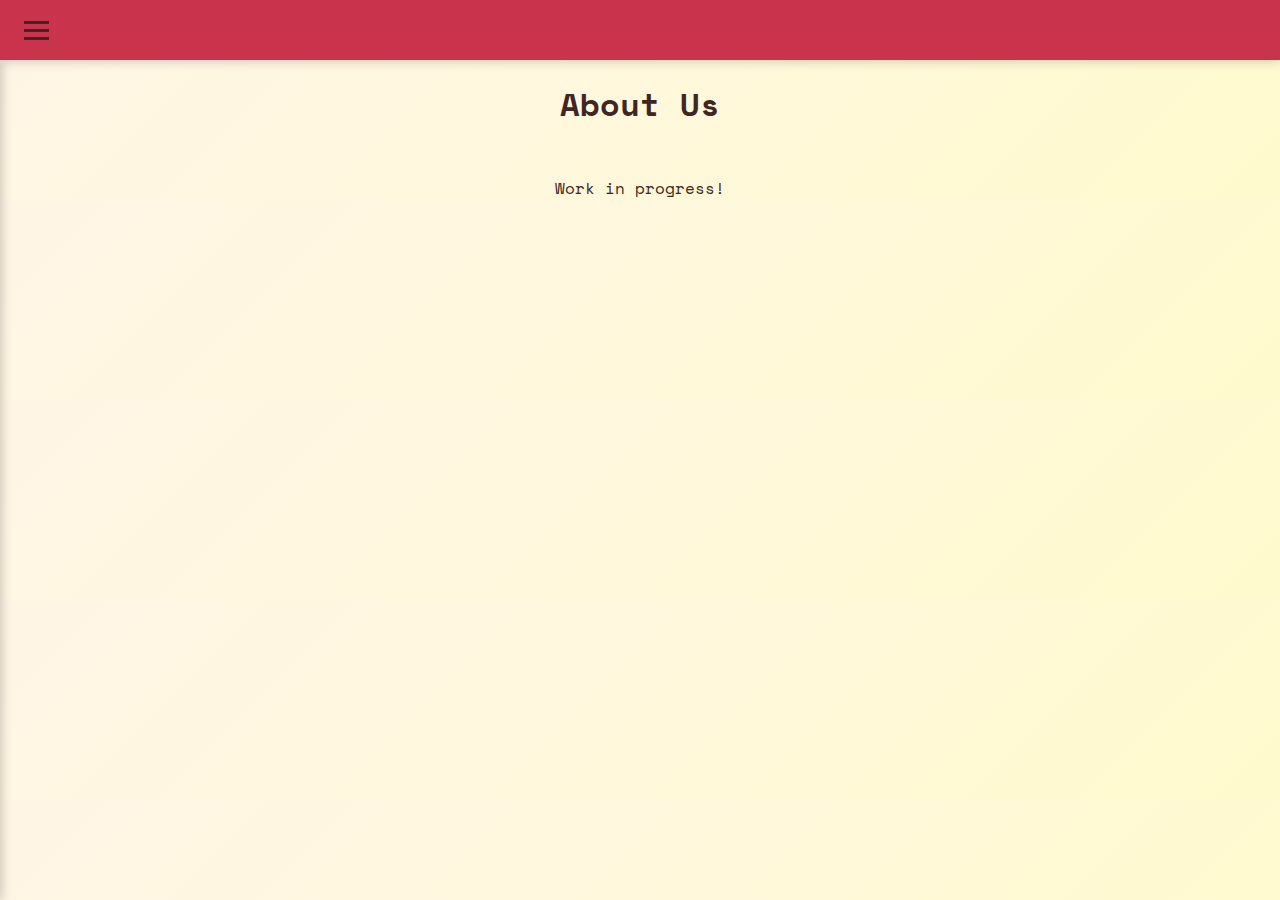
<file: about.html>
<!DOCTYPE html>
<html lang="en">
<head>
  <meta charset="utf-8">
  <meta name="viewport" content="width=device-width, initial-scale=1">
  <title>About Us - StuyRenpy</title>
  <link rel="stylesheet" href="style.css">
  <link rel="preconnect" href="https://fonts.googleapis.com">
  <link rel="preconnect" href="https://fonts.gstatic.com" crossorigin>
  <link href="https://fonts.googleapis.com/css2?family=Space+Mono:ital,wght@0,400;0,700;1,400;1,700&display=swap" rel="stylesheet">
</head>
<body>
  <nav class="navbar">
    <button class="hamburger" aria-label="Toggle navigation">
      <span class="bar"></span>
      <span class="bar"></span>
      <span class="bar"></span>
    </button>
  </nav>
  
  <nav class="nav-menu">
    <ul class="nav-list">
      <li><a href="index.html" class="nav-link">Home</a></li>
      <li><a href="releases.html" class="nav-link">Game Releases</a></li>
      <li class="dropdown">
        <div class="dropdown-header">
          <a href="resources.html" class="nav-link">Renpy Resources</a>
          <button class="dropdown-toggle">▼</button>
        </div>
        <ul class="dropdown-menu">
          <li><a href="resources.html#art">Art</a></li>
          <li><a href="resources.html#writing">Writing</a></li>
          <li><a href="resources.html#coding">Coding</a></li>
          <li><a href="resources.html#sound">Sound</a></li>
        </ul>
      </li>
      <li><a href="blog.html" class="nav-link">Blog</a></li>
      <li><a href="about.html" class="nav-link">About Us</a></li>
    </ul>
  </nav>
  <div class="overlay"></div>

  <main class="content-container">
    <h1 class="animated-underline">About Us</h1>
    
  </main>
  <p style="text-align: center">Work in progress!</p>

  <script src="script.js"></script>
</body>
</html>
</file>
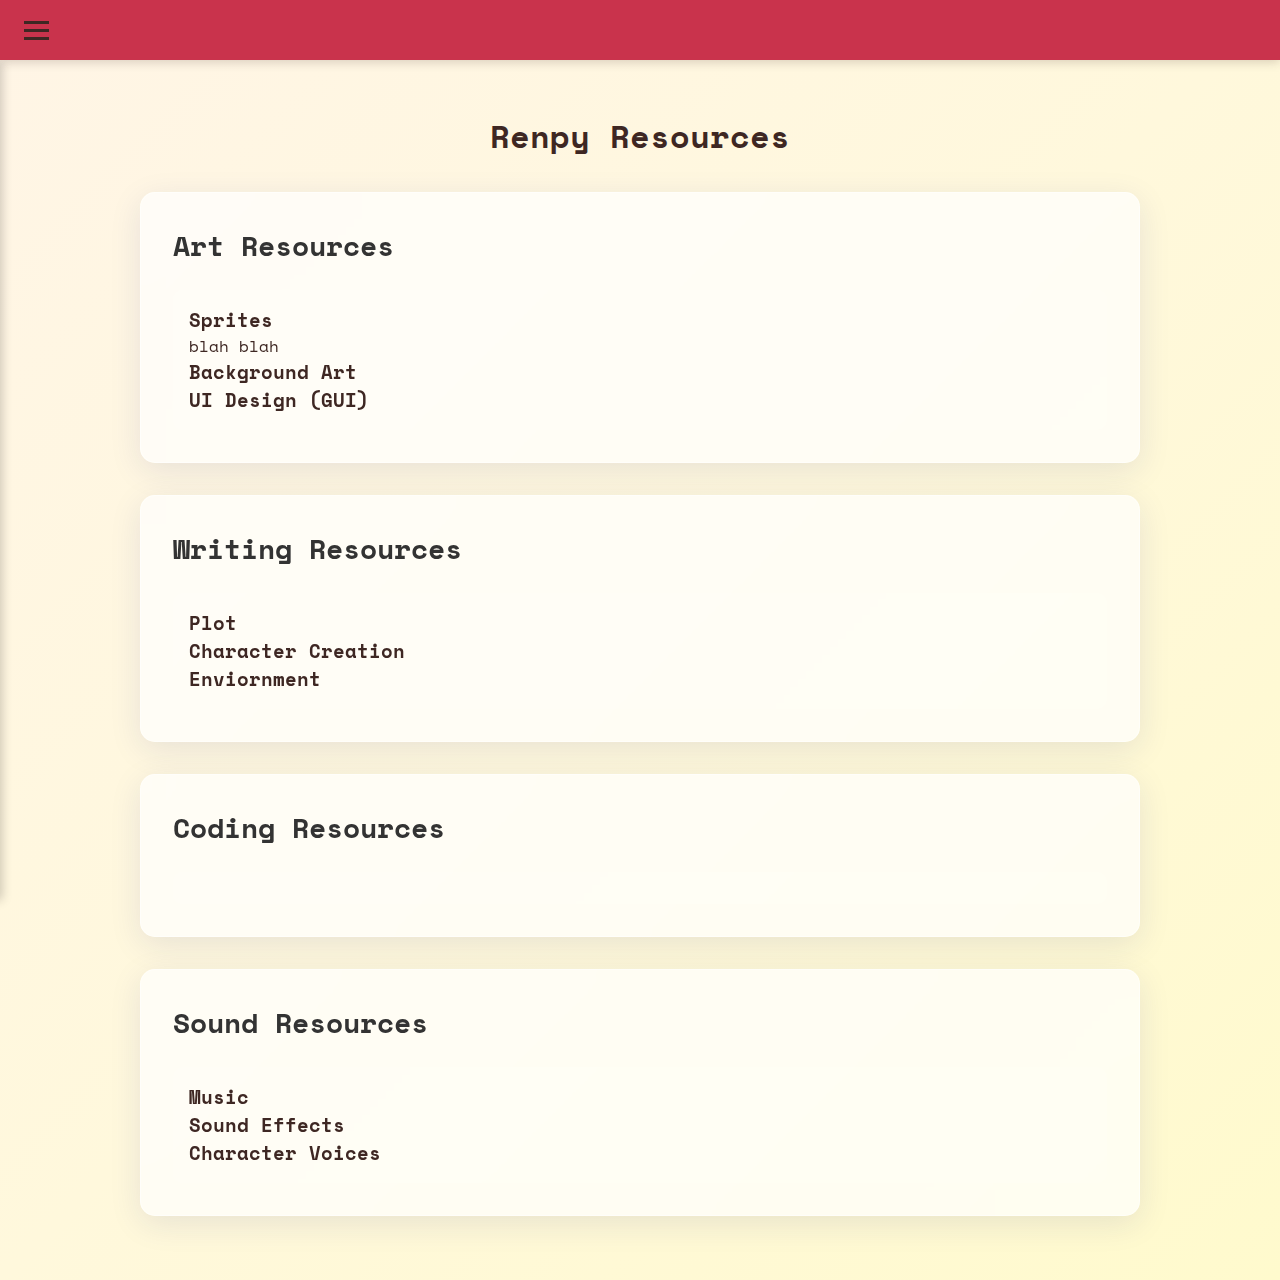
<file: resources.html>
<!DOCTYPE html>
<html lang="en">
<head>
  <meta charset="utf-8">
  <meta name="viewport" content="width=device-width, initial-scale=1">
  <title>Renpy Resources - StuyRenpy</title>
  <link rel="stylesheet" href="style.css">
  <link rel="preconnect" href="https://fonts.googleapis.com">
  <link rel="preconnect" href="https://fonts.gstatic.com" crossorigin>
  <link href="https://fonts.googleapis.com/css2?family=Space+Mono:ital,wght@0,400;0,700;1,400;1,700&display=swap" rel="stylesheet">
</head>
<body>
  <nav class="navbar">
    <button class="hamburger" aria-label="Toggle navigation">
      <span class="bar"></span>
      <span class="bar"></span>
      <span class="bar"></span>
    </button>
  </nav>
  
  <nav class="nav-menu">
    <ul class="nav-list">
      <li><a href="index.html" class="nav-link">Home</a></li>
      <li><a href="releases.html" class="nav-link">Game Releases</a></li>
      <li class="dropdown">
        <div class="dropdown-header">
          <a href="resources.html" class="nav-link">Renpy Resources</a>
          <button class="dropdown-toggle">▼</button>
        </div>
        <ul class="dropdown-menu">
          <li><a href="#art">Art</a></li>
          <li><a href="#writing">Writing</a></li>
          <li><a href="#coding">Coding</a></li>
          <li><a href="#sound">Sound</a></li>
        </ul>
      </li>
      <li><a href="blog.html" class="nav-link">Blog</a></li>
      <li><a href="about.html" class="nav-link">About Us</a></li>
    </ul>
  </nav>
  <div class="overlay"></div>

  <main class="resources-container">
    <h1 class="animated-underline">Renpy Resources</h1>
    
    <section id="art" class="resource-section">
      <h2>Art Resources</h2>
      <div class="resource-content">
        <h3>Sprites</h3>
        <p>blah blah</p>
        <h3>Background Art</h3>
        <p></p>
        <h3>UI Design (GUI)</h3>
        <p></p>
      </div>
    </section>

    <section id="writing" class="resource-section">
      <h2>Writing Resources</h2>
      <div class="resource-content">
        <h3>Plot</h3>
        <p></p>
        <h3>Character Creation</h3>
        <p></p>
        <h3>Enviornment</h3>
        <p></p>
      </div>
    </section>

    <section id="coding" class="resource-section">
      <h2>Coding Resources</h2>
      <div class="resource-content">

      </div>
    </section>

    <section id="sound" class="resource-section">
      <h2>Sound Resources</h2>
      <div class="resource-content">
        <h3>Music</h3>
        <p></p>
        <h3>Sound Effects</h3>
        <p></p>
        <h3>Character Voices</h3>
        <p></p>
      </div>
    </section>
  </main>

  <script src="script.js"></script>
</body>
</html>
</file>
<file: style.css>
@font-face {
  font-family: 'FOT-NewRodin Pro B';
  src: url('fonts/FOTNewRodinProB.woff2') format('woff2'),
       url('fonts/FOTNewRodinProB.woff') format('woff'),
       url('fonts/FOTNewRodinProB.ttf') format('truetype');
  font-weight: normal;
  font-style: normal;
  font-display: swap;
}

* {
  margin: 0;
  padding: 0;
  box-sizing: border-box;
}

.space-mono-regular {
  font-family: "Space Mono", monospace;
  font-weight: 400;
  font-style: normal;
}

.space-mono-bold {
  font-family: "Space Mono", monospace;
  font-weight: 700;
  font-style: normal;
}

.space-mono-regular-italic {
  font-family: "Space Mono", monospace;
  font-weight: 400;
  font-style: italic;
}

.space-mono-bold-italic {
  font-family: "Space Mono", monospace;
  font-weight: 700;
  font-style: italic;
}

h1 {
  text-align: center;
  color: #3E2723;
  position: relative;
  margin-bottom: 0.5em;
}


@keyframes expandAfterLine {
  0% {
    width: 0;
    opacity: 0;
  }
  50% {
    width: 0;
    opacity: 0.5;
  }
  100% {
    width: 60%;
    opacity: 1;
  }
}

body {
  font-family: 'Space Mono', monospace, sans-serif;
  background: linear-gradient(135deg, #fff5e6 0%, #fff8dc 50%, #fffacd 100%);
  color: #3E2723;
}

.navbar {
  position: fixed;
  top: 0;
  left: 0;
  width: 100%;
  height: 60px;
  background-color: #c9334c;
  box-shadow: 0 2px 10px rgba(62, 39, 35, 0.2);
  z-index: 1001;
  display: flex;
  align-items: center;
  padding: 0 1rem;
}

.nav-brand a {
  color: #c9334c;
  text-decoration: none;
  font-size: 1.5rem;
  font-weight: bold;
}

.nav-list {
  list-style: none;
}

.nav-link {
  color: #3E2723;
  text-decoration: none;
  font-weight: 500;
  transition: color 0.3s cubic-bezier(0.4, 0, 0.2, 1);
}

.nav-link:hover {
  color: #3E2723;
}

.dropdown {
  position: relative;
}

.dropdown-menu {
  display: none;
  background-color: #f8f8f8;
  padding: 0.5rem 0;
}

.dropdown.active .dropdown-menu {
  display: block;
}

.dropdown-menu li {
  list-style: none;
}

.dropdown-menu a {
  display: block;
  padding: 0.5rem 1rem;
  color: #3E2723;
  text-decoration: none;
  transition: background-color 0.3s ease;
}

.dropdown-menu a:hover {
  background-color: #f5f5f5;
}

.hamburger {
  background: none;
  border: none;
  cursor: pointer;
  padding: 0.5rem;
  z-index: 1001;
  transition: all 0.3s cubic-bezier(0.4, 0, 0.2, 1);
}

.bar {
  display: block;
  width: 25px;
  height: 3px;
  margin: 5px auto;
  background-color: #3E2723;
  transition: all 0.3s cubic-bezier(0.4, 0, 0.2, 1);
}

.hamburger.active .bar:nth-child(1) {
  transform: translateY(8px) rotate(45deg);
}

.hamburger.active .bar:nth-child(2) {
  opacity: 0;
}

.hamburger.active .bar:nth-child(3) {
  transform: translateY(-8px) rotate(-45deg);
}

/* Overlay for background */
.overlay {
  position: fixed;
  top: 0;
  left: 0;
  width: 100%;
  height: 100vh;
  background-color: rgba(0, 0, 0, 0.5);
  opacity: 0;
  visibility: hidden;
  transition: all 0.3s cubic-bezier(0.4, 0, 0.2, 1);
  z-index: 999;
  pointer-events: none;
}

.nav-menu.active ~ .overlay {
  opacity: 1;
  visibility: visible;
  pointer-events: auto;
}

.nav-menu {
  position: fixed;
  top: 60px;
  left: 0;
  height: calc(100vh - 60px);
  width: 250px;
  background-color: #c9334c;
  transition: transform 0.3s cubic-bezier(0.4, 0, 0.2, 1);
  box-shadow: 2px 0 10px rgba(0, 0, 0, 0.2);
  z-index: 1000;
  transform: translateX(-100%);
  will-change: transform;
}

.nav-menu.active {
  transform: translateX(0);
}

.nav-list {
  list-style: none;
  padding-top: 20px;
}

.nav-list li {
  width: 100%;
}

.nav-link {
  color: black;
  text-decoration: none;
  font-weight: 500;
  transition: background-color 0.3s cubic-bezier(0.4, 0, 0.2, 1);
  display: block;
  padding: 1rem;
}

.nav-link:hover {
  color: black;
  background-color: rgba(0, 0, 0, 0.1);
}

.dropdown-header {
  display: flex;
  align-items: center;
  justify-content: space-between;
  padding-right: 1rem;
  border-bottom: 1px solid rgba(0, 0, 0, 0.1);
}

.dropdown-header .nav-link {
  border-bottom: none;
  flex-grow: 1;
}

.dropdown-toggle {
  background: none;
  border: none;
  cursor: pointer;
  padding: 0.5rem;
  color: #3E2723;
  transition: transform 0.3s cubic-bezier(0.4, 0, 0.2, 1);
  font-size: 12px;
}

.dropdown.active .dropdown-toggle {
  transform: rotate(180deg);
}

.dropdown-menu {
  display: none;
  background-color: #c9334c;
  overflow: hidden;
  transition: all 0.3s cubic-bezier(0.4, 0, 0.2, 1);
}

.dropdown.active .dropdown-menu {
  display: block;
}

.dropdown-menu li a {
  display: block;
  padding: 0.8rem 2rem;
  color: #3E2723;
  text-decoration: none;
  transition: background-color 0.3s cubic-bezier(0.4, 0, 0.2, 1);
  border-bottom: 1px solid rgba(62, 39, 35, 0.1);
}

.dropdown-menu li a:hover {
  background-color: rgba(0, 0, 0, 0.1);
}

/* space for ham */
main {
  padding: 20px;
  margin-top: 80px;
}

.animated-underline {
  position: relative;
}

.animated-underline::after {
  content: '';
  position: absolute;
  bottom: -10px;
  left: 50%;
  transform: translateX(-50%);
  height: 3px;
  background-color: #c9334c;
  opacity: 0;
  animation: expandAfterLine 1s ease-in-out forwards;
  animation-delay: 1s;
}

/* I love glassmorphism!!1 */
.resource-section {
  background: rgba(255, 255, 255, 0.7);
  backdrop-filter: blur(10px);
  -webkit-backdrop-filter: blur(10px);
  border-radius: 15px;
  border: 1px solid rgba(255, 255, 255, 0.5);
  padding: 2rem;
  margin: 2rem auto;
  max-width: 1000px;
  box-shadow: 0 8px 32px 0 rgba(31, 38, 135, 0.1);
}

.resource-section h2 {
  color: #333;
  margin-bottom: 1.5rem;
  font-size: 28px;
}

.resource-section:hover {
  transform: translateY(-5px);
  box-shadow: 0 12px 40px 0 rgba(31, 38, 135, 0.2);
  transition: all 0.3s ease;
}

.resource-content {
  padding: 1rem;
  background: rgba(255, 255, 255, 0.1);
  border-radius: 10px;
  margin-top: 1rem;
}

.resources-container {
  background: transparent;
  padding: 2rem;
  min-height: 100vh;
  position: relative;
  overflow: hidden;
}

.resources-container::before {
  display: none;
}

/* Releases page styles */
.releases-container {
  max-width: 1200px;
  margin: 80px auto 2rem;
  padding: 0 1rem;
}

.year-section {
  margin-bottom: 3rem;
}

.year-title {
  font-size: 2rem;
  color: #4b7515;
  margin-bottom: 1.5rem;
  position: relative;
  padding-left: 1rem;
}

.year-title::before {
  content: '';
  position: absolute;
  left: 0;
  top: 50%;
  transform: translateY(-50%);
  width: 4px;
  height: 70%;
  background-color: #4b7515;
  border-radius: 2px;
}

.release-grid {
  display: grid;
  grid-template-columns: repeat(auto-fill, minmax(300px, 1fr));
  gap: 2rem;
  padding: 1rem;
}

.release-card {
  background: rgba(255, 255, 255, 0.7);
  backdrop-filter: blur(10px);
  -webkit-backdrop-filter: blur(10px);
  border: 1px solid rgba(255, 255, 255, 0.3);
  border-radius: 15px;
  padding: 1.5rem;
  transition: all 0.3s ease;
  cursor: pointer;
  position: relative;
  overflow: hidden;
}

.release-card::before {
  content: '';
  position: absolute;
  top: 0;
  left: 0;
  right: 0;
  bottom: 0;
  background: linear-gradient(45deg, rgba(201, 51, 109, 0.1), rgba(201, 51, 109, 0.05));
  z-index: -1;
  border-radius: 15px;
}

.release-card:hover {
  transform: translateY(-5px);
  box-shadow: 0 8px 20px rgba(201, 51, 109, 0.15);
}

.release-content {
  position: relative;
  z-index: 1;
}

.release-content h3 {
  color: #4b7515;
  font-size: 1.5rem;
  margin-bottom: 1rem;
  font-weight: 700;
}

.release-info {
  display: flex;
  justify-content: space-between;
  margin-bottom: 1rem;
  font-size: 0.9rem;
  color: #666;
}

.release-date, .release-status {
  background: rgba(201, 51, 109, 0.1);
  padding: 0.25rem 0.75rem;
  border-radius: 20px;
  font-size: 0.8rem;
}

.release-description {
  margin-bottom: 1.5rem;
  line-height: 1.6;
  color: #3E2723;
}

.release-tags {
  display: flex;
  flex-wrap: wrap;
  gap: 0.5rem;
}

.tag {
  background: rgba(201, 51, 109, 0.15);
  color: #4b7515;
  padding: 0.25rem 0.75rem;
  border-radius: 15px;
  font-size: 0.8rem;
  transition: all 0.2s ease;
}

.tag:hover {
  background: rgba(201, 51, 109, 0.25);
}

@media (max-width: 768px) {
  .release-grid {
    grid-template-columns: 1fr;
    gap: 1.5rem;
    padding: 0.5rem;
  }
  
  .year-title {
    font-size: 1.75rem;
    margin-bottom: 1rem;
  }
  
  .release-card {
    padding: 1.25rem;
  }
}

/* Game Card Specific Styles */
.game-thumbnail {
  margin: -1.5rem -1.5rem 1.5rem -1.5rem;
  border-radius: 15px 15px 0 0;
  overflow: hidden;
  position: relative;
  padding-top: 56.25%; /* 16:9 Aspect Ratio */
}

.game-cover {
  position: absolute;
  top: 0;
  left: 0;
  width: 100%;
  height: 100%;
  object-fit: cover;
  transition: transform 0.3s ease;
}

.game-thumbnail:hover .game-cover {
  transform: scale(1.05);
}

.game-features {
  background: rgba(201, 51, 109, 0.05);
  border-radius: 10px;
  padding: 1rem 1.5rem;
  margin: 1rem 0;
}

.game-features ul {
  list-style-type: none;
  margin: 0;
  padding: 0;
}

.game-features li {
  position: relative;
  padding-left: 1.5em;
  margin-bottom: 0.5em;
  color: #3E2723;
  font-size: 0.9rem;
}

.game-features li::before {
  content: '•';
  color: #4b7515;
  position: absolute;
  left: 0.5em;
}

.game-links {
  margin-top: 1.5rem;
  text-align: center;
}

.play-button {
  display: inline-block;
  background: #4b7515;
  color: white;
  padding: 0.75rem 2rem;
  border-radius: 25px;
  text-decoration: none;
  font-weight: bold;
  transition: all 0.3s ease;
  text-transform: uppercase;
  letter-spacing: 1px;
  font-size: 0.9rem;
}

.play-button:hover {
  background: #a82857;
  transform: translateY(-2px);
  box-shadow: 0 4px 15px rgba(201, 51, 109, 0.3);
}

@media (max-width: 768px) {
  .game-thumbnail {
    margin: -1.25rem -1.25rem 1.25rem -1.25rem;
  }
  
  .game-features {
    padding: 0.75rem 1rem;
  }
  
  .play-button {
    width: 100%;
    padding: 0.6rem 1.5rem;
  }
}

.content-container {
  max-width: 1200px;
  margin: 80px auto 2rem;
  padding: 0 1rem;
}

.content-container .animated-underline {
  margin-bottom: 3rem;
}

/* Homepage Styles */
.home-container {
  max-width: 1200px;
  margin: 80px auto 2rem;
  padding: 0 1rem;
}

.hero-section {
  position: relative;
  min-height: 80vh;
  display: flex;
  align-items: center;
  justify-content: center;
  padding: 4rem 2rem;
  overflow: hidden;
  background: transparent;
}

.hero-background {
  position: absolute;
  top: 0;
  left: 0;
  right: 0;
  bottom: 0;
  background: 
    radial-gradient(circle at 20% 20%, rgba(255, 245, 230, 0.4) 0%, transparent 40%),
    radial-gradient(circle at 80% 80%, rgba(255, 250, 205, 0.4) 0%, transparent 40%);
  filter: blur(20px);
  z-index: 0;
  animation: backgroundPulse 10s ease-in-out infinite;
}

@keyframes backgroundPulse {
  0%, 100% { opacity: 0.3; }
  50% { opacity: 0.5; }
}

.hero-content {
  position: relative;
  z-index: 1;
  text-align: center;
  max-width: 800px;
}

.hero-title {
  font-size: 4rem;
  letter-spacing: 3px;
  margin: 0;
  opacity: 0;
  transform: translateY(20px);
  animation: fadeInUp 0.8s ease-out forwards;
}

.hero-title.first {
  animation-delay: 0.2s;
}

.hero-title.second {
  font-size: 3.5rem;
  animation-delay: 0.4s;
}

.hero-subtitle {
  font-size: 1.2rem;
  margin-top: 2rem;
  color: #3E2723;
  opacity: 0;
  transform: translateY(20px);
  animation: fadeInUp 0.8s ease-out forwards;
  animation-delay: 0.6s;
}

.hero-buttons {
  margin-top: 3rem;
  display: flex;
  gap: 1.5rem;
  justify-content: center;
  opacity: 0;
  transform: translateY(20px);
  animation: fadeInUp 0.8s ease-out forwards;
  animation-delay: 0.8s;
}

.hero-button {
  display: inline-block;
  padding: 1rem 2rem;
  font-size: 1.1rem;
  text-decoration: none;
  border-radius: 30px;
  transition: all 0.3s ease;
  background: #c9334c;
  color: white;
  border: 2px solid #c9334c;
}

.hero-button.outline {
  background: transparent;
  color: #c9334c;
}

.hero-button:hover {
  transform: translateY(-3px);
  box-shadow: 0 5px 15px rgba(201, 51, 76, 0.3);
}

.hero-button.outline:hover {
  background: rgba(201, 51, 76, 0.1);
}

@keyframes fadeInUp {
  from {
    opacity: 0;
    transform: translateY(20px);
  }
  to {
    opacity: 1;
    transform: translateY(0);
  }
}

.latest-release-preview {
  margin: 2rem auto;
  max-width: 800px;
}

.section-title {
  font-size: 1.8rem;
  color: #4b7515;
  margin-bottom: 1.5rem;
  text-align: center;
  position: relative;
}

.section-title::after {
  content: '';
  position: absolute;
  bottom: -10px;
  left: 50%;
  transform: translateX(-50%);
  width: 60px;
  height: 3px;
  background-color: #4b7515;
}

.preview-window {
  background: rgba(255, 255, 255, 0.1);
  backdrop-filter: blur(10px);
  -webkit-backdrop-filter: blur(10px);
  border-radius: 20px;
  padding: 2rem;
  box-shadow: 0 8px 32px rgba(201, 51, 109, 0.1);
  border: 1px solid rgba(201, 51, 109, 0.1);
}

.preview-window .release-card {
  margin: 0;
  transform: none;
}

.preview-window .release-description {
  font-size: 1rem;
  line-height: 1.6;
}

.preview-actions {
  display: flex;
  gap: 1rem;
  margin-top: 1.5rem;
  justify-content: center;
}

.view-all-button {
  display: inline-block;
  background: transparent;
  color: #4b7515;
  padding: 0.75rem 2rem;
  border-radius: 25px;
  text-decoration: none;
  font-weight: bold;
  transition: all 0.3s ease;
  text-transform: uppercase;
  letter-spacing: 1px;
  font-size: 0.9rem;
  border: 2px solid #4b7515;
}

.view-all-button:hover {
  background: rgba(201, 51, 109, 0.1);
  transform: translateY(-2px);
}

@media (max-width: 768px) {
  .preview-actions {
    flex-direction: column;
  }
  
  .preview-window {
    padding: 1rem;
  }
  
  .section-title {
    font-size: 1.5rem;
  }
  
  .hero-title {
    font-size: 2.5rem;
  }
  
  .hero-title.second {
    font-size: 2.3rem;
  }
  
  .hero-subtitle {
    font-size: 1rem;
    margin-top: 1.5rem;
  }
  
  .hero-buttons {
    flex-direction: column;
    gap: 1rem;
  }
  
  .hero-button {
    width: 100%;
    text-align: center;
  }
}

/* Blog Preview Styles */
.blog-preview {
  margin: 4rem auto;
  max-width: 800px;
}

.blog-card {
  background: rgba(255, 255, 255, 0.7);
  backdrop-filter: blur(10px);
  -webkit-backdrop-filter: blur(10px);
  border-radius: 15px;
  overflow: hidden;
  transition: all 0.3s ease;
}

.blog-content {
  padding: 1.5rem;
}

.blog-thumbnail {
  position: relative;
  width: 100%;
  overflow: hidden;
  margin: -1.5rem -1.5rem 1.5rem -1.5rem;
  border-radius: 15px 15px 0 0;
}

.blog-cover-wrapper {
  display: flex;
  justify-content: center;
  align-items: center;
  width: 100%;
}

.blog-cover {
  width: auto;
  height: auto;
  max-width: 100%;
  display: block;
  margin: 0 auto;
}

.blog-thumbnail:hover .blog-cover {
  transform: scale(1.05);
}

.blog-header {
  margin-bottom: 1rem;
}

.blog-header h3 {
  color: #4b7515;
  font-size: 1.5rem;
  margin-bottom: 0.5rem;
}

.blog-meta {
  display: flex;
  gap: 1rem;
  font-size: 0.9rem;
  color: #666;
}

.blog-excerpt {
  margin-bottom: 1.5rem;
  line-height: 1.6;
  color: #3E2723;
}

.read-more-button {
  display: inline-block;
  background: #4b7515;
  color: white;
  padding: 0.75rem 2rem;
  border-radius: 25px;
  text-decoration: none;
  font-weight: bold;
  transition: all 0.3s ease;
  text-transform: uppercase;
  letter-spacing: 1px;
  font-size: 0.9rem;
}

.read-more-button:hover {
  background: #a82857;
  transform: translateY(-2px);
  box-shadow: 0 4px 15px rgba(201, 51, 109, 0.3);
}

@media (max-width: 768px) {
  .blog-content {
    padding: 1.25rem;
  }
  
  .blog-thumbnail {
    margin: -1.25rem -1.25rem 1.25rem -1.25rem;
  }
  
  .blog-meta {
    flex-direction: column;
    gap: 0.5rem;
  }
  
  .preview-actions {
    flex-direction: column;
  }
  
  .read-more-button,
  .view-all-button {
    width: 100%;
    text-align: center;
  }
}

/* Blog Page Styles */
.blog-posts {
  display: flex;
  flex-direction: column;
  gap: 3rem;
}

.blog-post {
  background: rgba(255, 255, 255, 0.7);
  backdrop-filter: blur(10px);
  -webkit-backdrop-filter: blur(10px);
  border-radius: 15px;
  overflow: hidden;
  transition: all 0.3s ease;
}

.blog-post .blog-thumbnail {
  padding-bottom: 40%; 
}

.blog-post .blog-cover {
  position: absolute;
  top: 0;
  left: 0;
  width: 100%;
  height: 100%;
  object-fit: cover;
}

.blog-post .blog-content {
  padding: 2rem;
}

.blog-post .blog-header {
  margin-bottom: 1.5rem;
}

.blog-post h2 {
  color: #4b7515;
  font-size: 2rem;
  margin-bottom: 1rem;
}

.blog-post .blog-meta {
  display: flex;
  gap: 1rem;
  font-size: 0.9rem;
  color: #666;
}

.blog-post .blog-tags {
  margin: 1rem 0;
}

.blog-text {
  color: #3E2723;
  line-height: 1.8;
}

.blog-text p {
  margin-bottom: 1.5rem;
}

.blog-text ul {
  margin: 1rem 0 1.5rem 1.5rem;
}

.blog-text li {
  margin-bottom: 0.5rem;
}

.blog-text a {
  color: #4b7515;
  text-decoration: none;
  font-weight: bold;
  transition: color 0.3s ease;
}

.blog-text a:hover {
  color: #a82857;
}

@media (max-width: 768px) {
  .blog-post .blog-content {
    padding: 1.5rem;
  }
  
  .blog-post h2 {
    font-size: 1.5rem;
  }
  
  .blog-post .blog-meta {
    flex-direction: column;
    gap: 0.5rem;
  }
  
  .blog-post .blog-thumbnail {
    padding-bottom: 56.25%; 
  }
}

.release-card.working-on-it {
  display: flex;
  align-items: center;
  justify-content: center;
  min-height: 200px;
  background: rgba(255, 255, 255, 0.4);
  border: 2px dashed rgba(201, 51, 109, 0.3);
}

.release-card.working-on-it h3 {
  color: rgba(75, 117, 21, 0.7);
  font-style: italic;
  text-align: center;
}

p {
  color: #3E2723; /* Forest Green */
}

/* for blog preview index page */
.blog-preview .blog-thumbnail {
  margin: 0;
  border-radius: 15px;
  margin-bottom: 1.5rem;
  position: relative;
  width: 100%;
  overflow: hidden;
}
</file>
